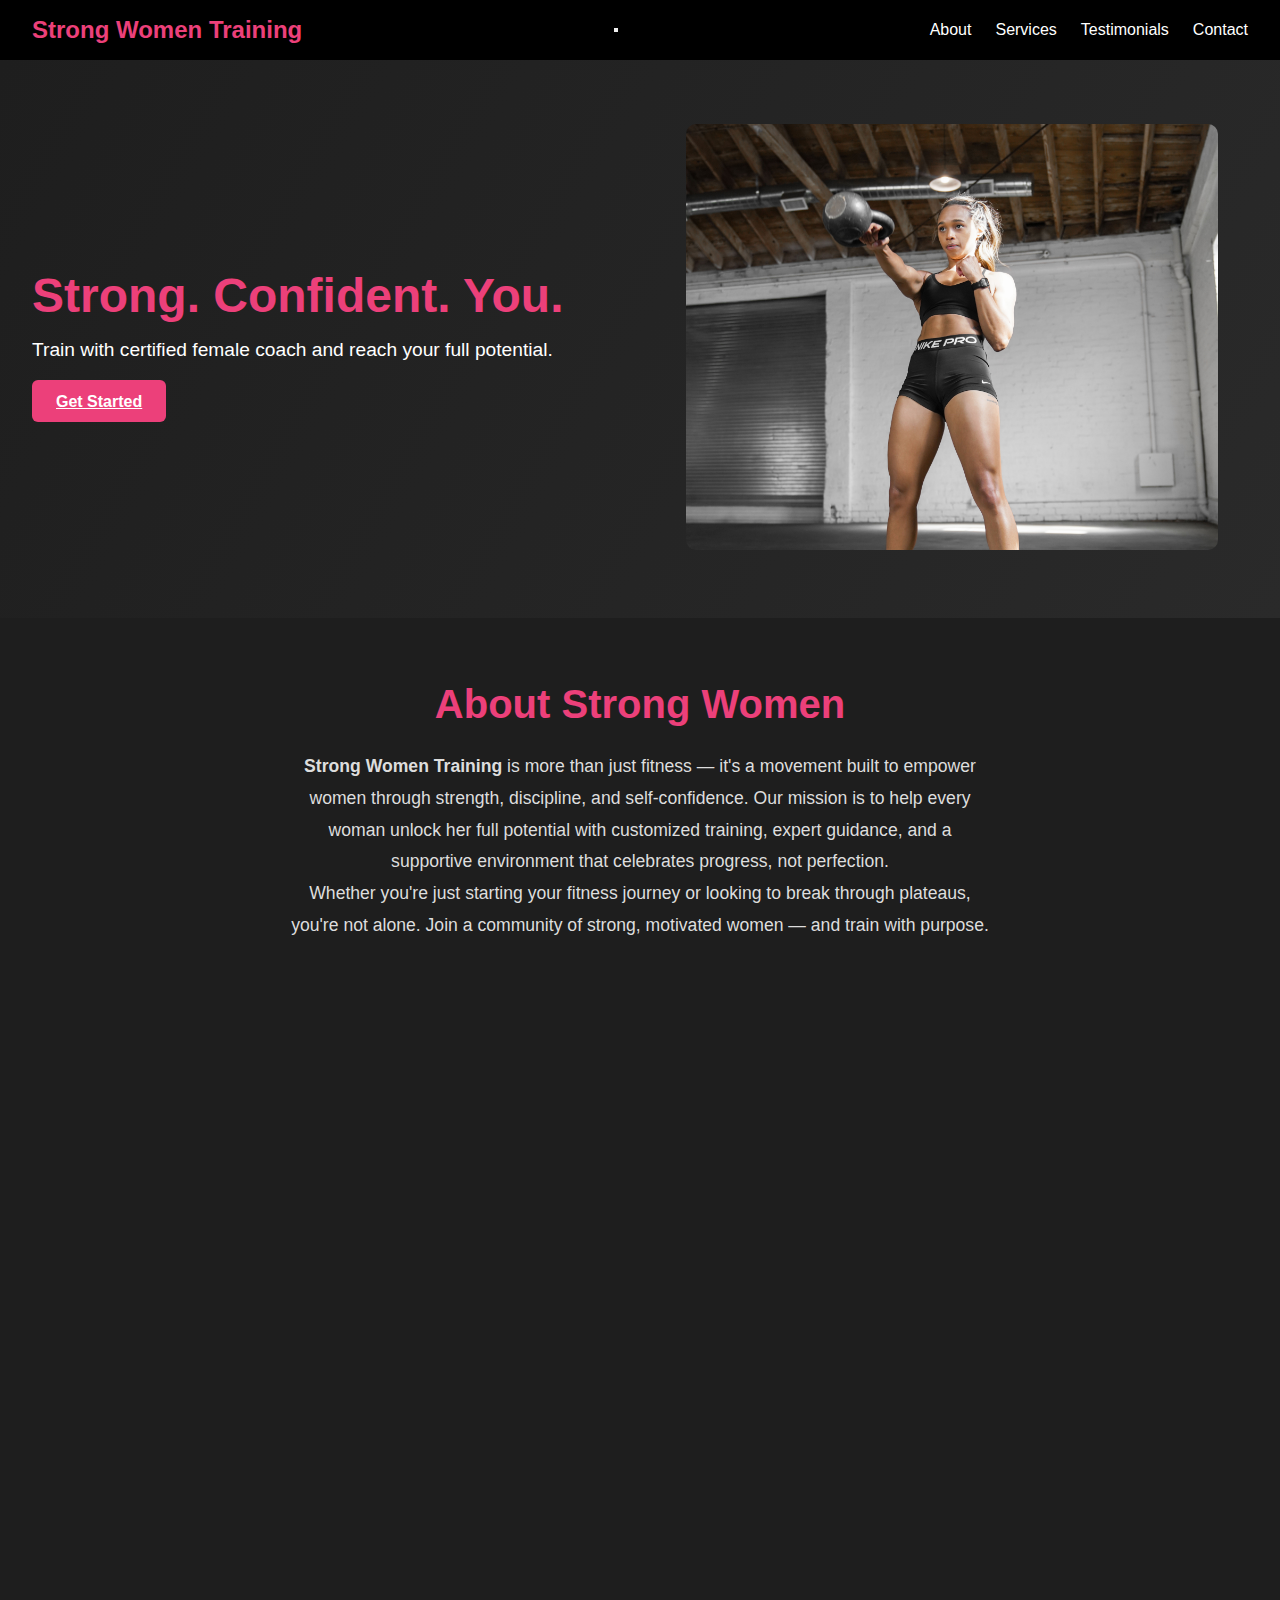
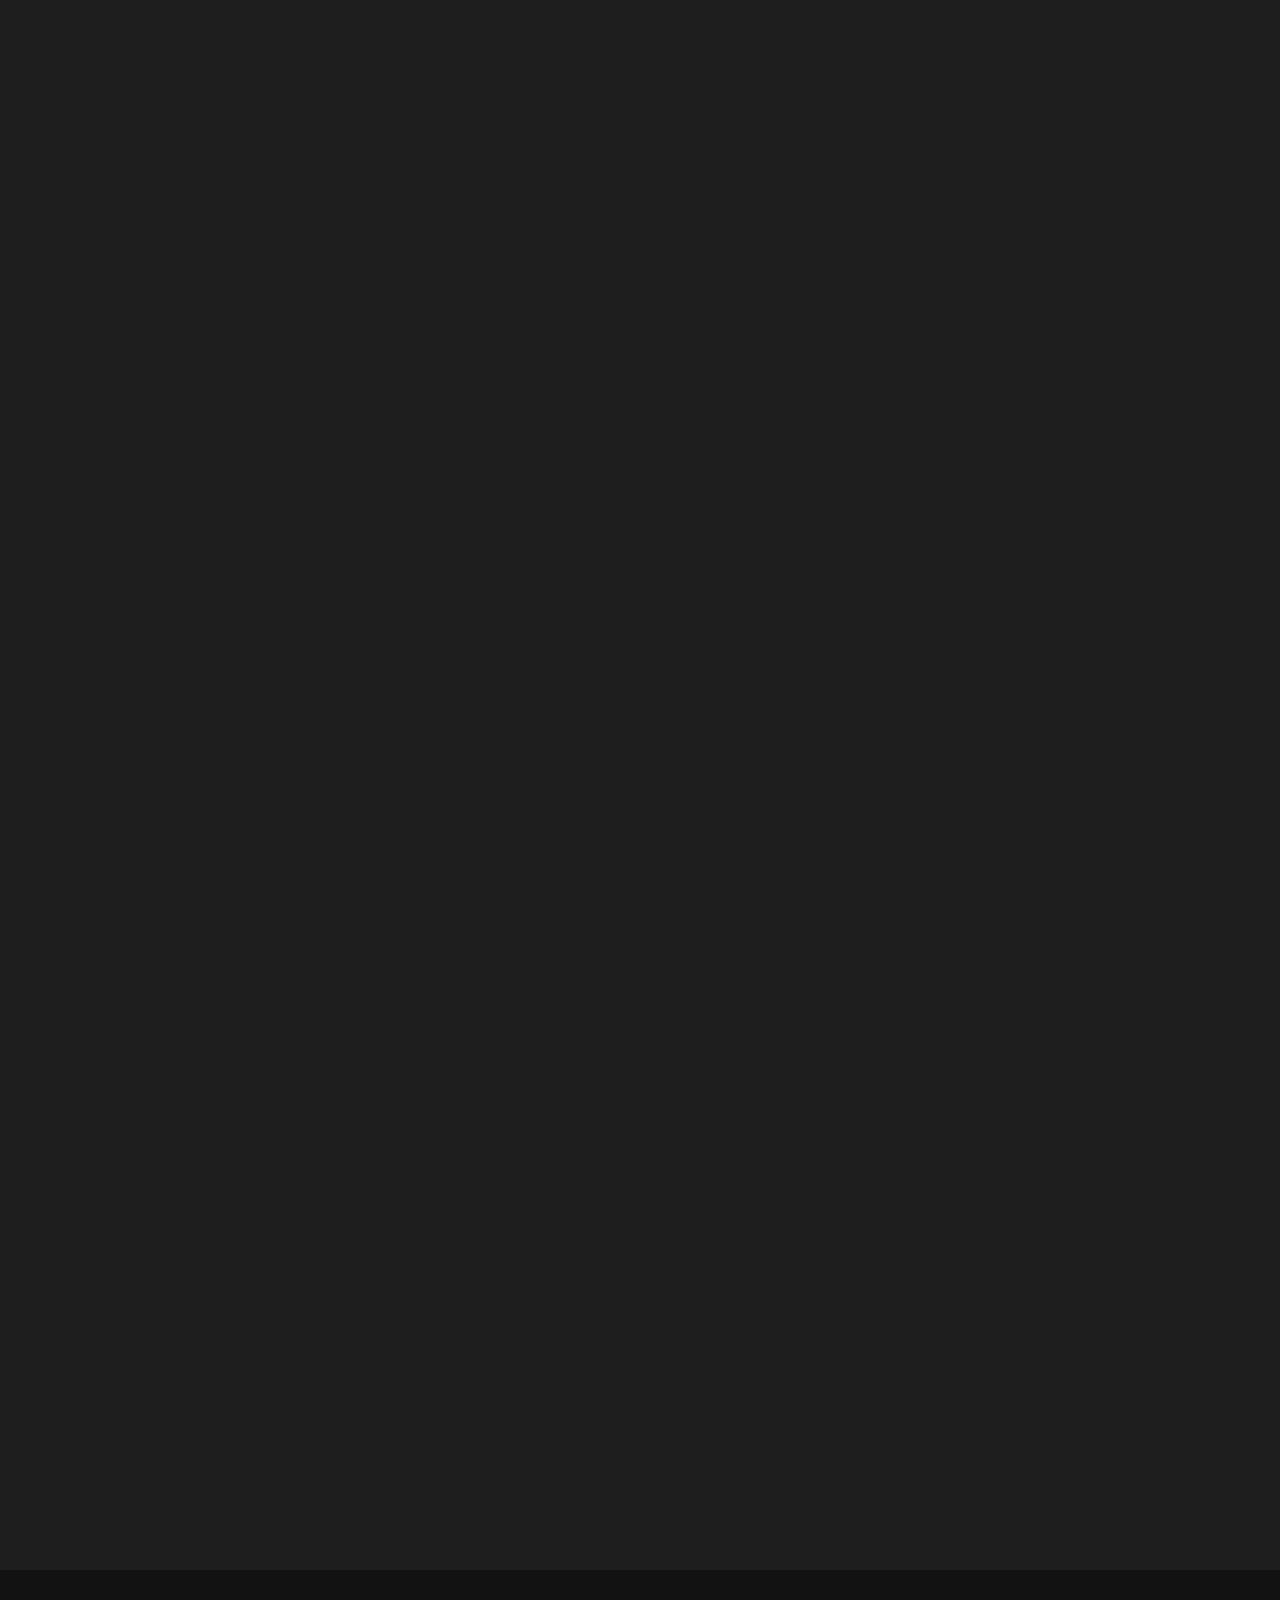
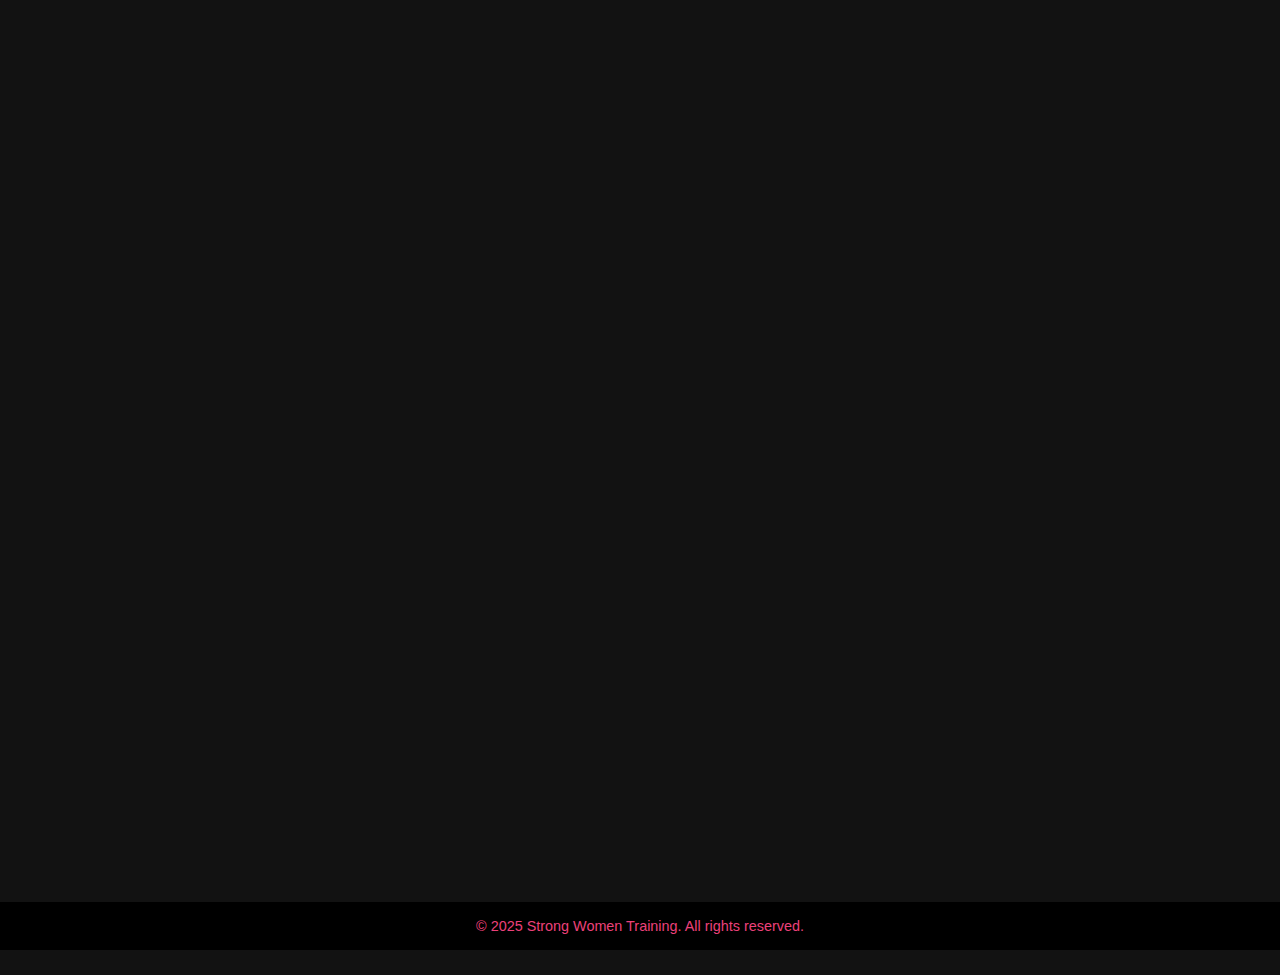
<file: index.html>
<!DOCTYPE html>
<html lang="en">
<head>
  <meta charset="UTF-8" />
  <meta name="viewport" content="width=device-width, initial-scale=1.0" />
  <title>Strong Women Training</title>
  <link rel="stylesheet" href="style.css" />
  <link href="https://unpkg.com/aos@2.3.4/dist/aos.css" rel="stylesheet" />
  <meta name="description" content="Strong Women Training - Personalized fitness coaching for women. Boost your strength and confidence with our expert programs.">
</head>
<body>
  <header>
    <nav class="navbar">
        <div class="logo">Strong Women Training</div>
        <button class="hamburger" aria-label="Toggle menu">
            <span></span>
            <span></span>
            <span></span>
        </button>
        <ul class="nav-links">
            <li><a href="#about">About</a></li>
            <li><a href="#services">Services</a></li>
            <li><a href="#testimonials">Testimonials</a></li>
            <li><a href="#contact">Contact</a></li>
        </ul>
    </nav>

    <section class="hero">
      <div class="hero-text" data-move>
        <h1>Strong. Confident. You.</h1>
        <p>Train with certified female coach and reach your full potential.</p>
        <a href="#contact" class="cta-btn">Get Started</a>
      </div>
      <div class="hero-img">
        <img src="image/trainer.png" alt="Female Personal Trainer" />
      </div>
    </section>
  </header>

  <!-- About Section -->
  <section id="about" class="about-section" data-aos="fade-up">
    <div class="container">
      <h2>About Strong Women</h2>
      <p>
        <strong>Strong Women Training</strong> is more than just fitness — it's a movement built to empower women through strength, discipline, and self-confidence.  
      Our mission is to help every woman unlock her full potential with customized training, expert guidance, and a supportive environment that celebrates progress, not perfection.
      </p>
      <p>
      Whether you're just starting your fitness journey or looking to break through plateaus, you're not alone.  
      Join a community of strong, motivated women — and train with purpose.
    </p>
    </div>
     <div class="about-img" data-aos="fade-left">
      <img src="image/about.jpg" alt="Strong Woman Training" />
  </section>

  <!-- Services Section -->
  <section id="services" class="services-section">
    <div class="container">
      <h2 data-aos="fade-up">Services</h2>
      <div class="services-grid">
        <div class="service-card" data-aos="zoom-in" data-aos-delay="100">
          <h3>Personal Training</h3>
          <p>One-on-one training sessions designed to match your fitness level and goals.</p>
        </div>
        <div class="service-card" data-aos="zoom-in" data-aos-delay="200">
          <h3>Online Coaching</h3>
          <p>Get customized workout plans and nutrition guidance remotely, anytime and anywhere.</p>
        </div>
        <div class="service-card" data-aos="zoom-in" data-aos-delay="300">
          <h3>Group Classes</h3>
          <p>Fun and energetic group workouts that keep you motivated and consistent.</p>
        </div>
      </div>
    </div>
  </section>

  <!-- Testimonials Section -->
  <section id="testimonials" class="testimonials-section">
    <div class="container">
      <h2 data-aos="fade-up">What Clients Say</h2>
      <div class="testimonials-grid">
        <div class="testimonial" data-aos="fade-right">
          <p>"Helpe me feel strong and confident again! Her workouts are fun and effective."</p>
          <h4>- Lina M.</h4>
        </div>
        <div class="testimonial" data-aos="fade-up" data-aos-delay="150">
          <p>"After just a few weeks, I noticed a big difference in my energy and body shape. Highly recommend!"</p>
          <h4>- Fatima Z.</h4>
        </div>
        <div class="testimonial" data-aos="fade-left" data-aos-delay="300">
          <p>"I love her approach — motivating but kind. I finally enjoy working out."</p>
          <h4>- Nadia R.</h4>
        </div>
      </div>
    </div>
  </section>

  <!-- Contact Section -->
  <section id="contact" class="contact-section" data-aos="fade-up">
  <div class="container">
    <h2>Contact Me</h2>
    <form action="thankyou.html" method="get" class="contact-form" data-aos="zoom-in">
      <input type="text" name="name" placeholder="Your Name" required />
      <input type="email" name="email" placeholder="Your Email" required />
      <textarea name="message" rows="5" placeholder="Your Message" required></textarea>
      <button type="submit" class="cta-btn">Send Message</button>
    </form>
  </div>
</section>

<footer class="footer">
  <p>© 2025 Strong Women Training. All rights reserved.</p>
</footer>

  <script src="https://unpkg.com/aos@2.3.4/dist/aos.js"></script>
  <script>
    AOS.init();
  </script>
  <script src="script.js"></script>
</body>
</html>
</file>
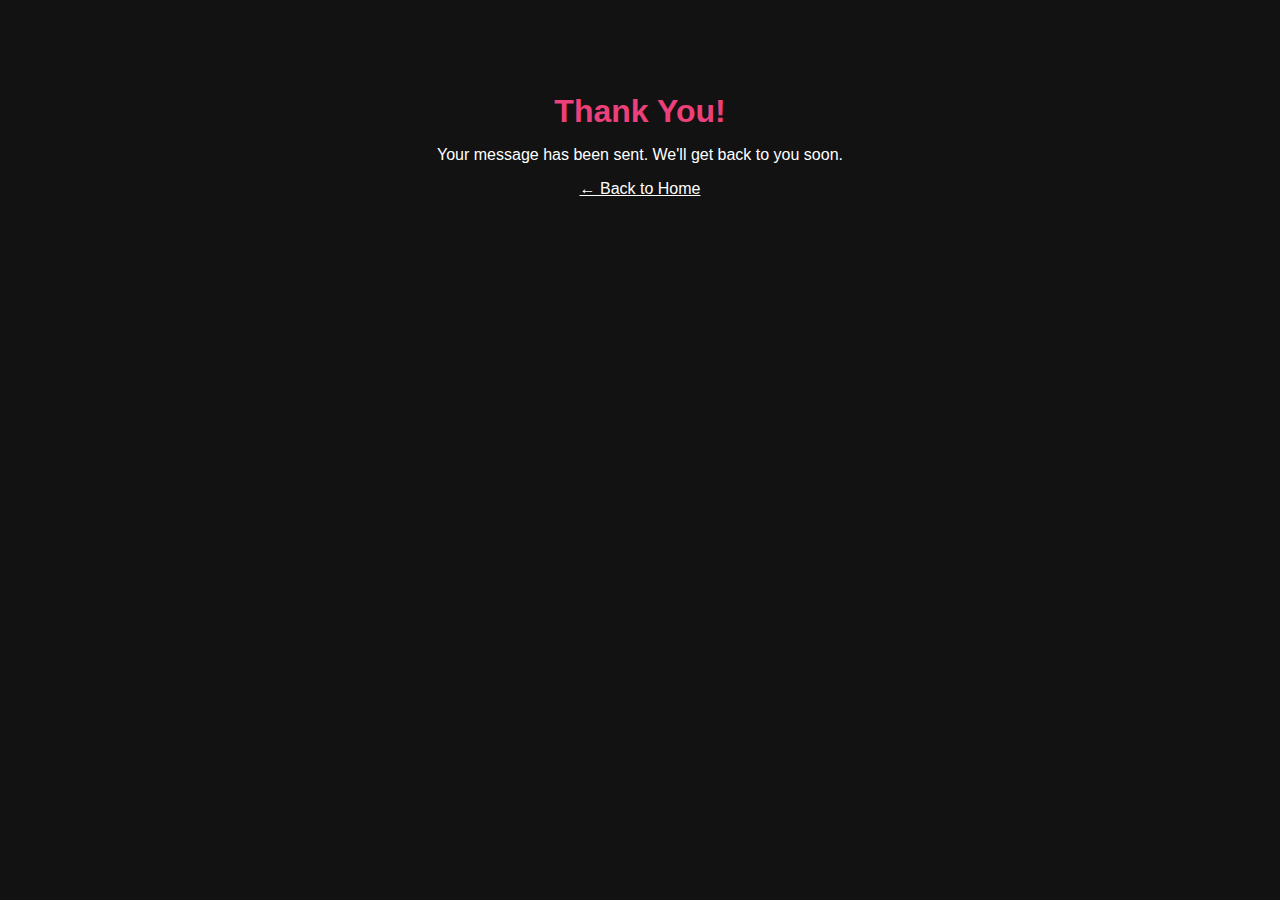
<file: thankyou.html>
<!DOCTYPE html>
<html lang="en">
<head>
  <meta charset="UTF-8" />
  <meta name="viewport" content="width=device-width, initial-scale=1.0"/>
  <title>Thank You</title>
  <style>
    body {
      background-color: #121212;
      color: #fff;
      font-family: 'Segoe UI', sans-serif;
      text-align: center;
      padding: 4rem 2rem;
    }
    h1 {
      color: #ec407a;
      margin-bottom: 1rem;
    }
    a {
      color: #fff;
      text-decoration: underline;
    }
  </style>
</head>
<body>
  <h1>Thank You!</h1>
  <p>Your message has been sent. We'll get back to you soon.</p>
  <p><a href="index.html">← Back to Home</a></p>
</body>
</html>
</file>
<file: style.css>
* {
  margin: 0;
  padding: 0;
  box-sizing: border-box;
}

body {
    font-family: 'Segoe UI', sans-serif;
    background-color: #121212;
    color: #fff;
    scroll-behavior: smooth;
}

.navbar {
  display: flex;
  justify-content: space-between;
  align-items: center;
  padding: 1rem 2rem;
  background-color: #000;
  position: sticky;
  top: 0;
  z-index: 999;
}

.logo {
    font-size:  1.5rem;
    color: #ec407a;
    font-weight: bold;
}

.nav-links {
  display: flex;
  list-style: none;
  gap: 1.5rem;
}

.nav-links a {
  color: #fff;
  text-decoration: none;
  transition: color 0.3s;
}

.nav-links a:hover {
  color: #ec407a;
}

.hero {
  display: flex;
  flex-wrap: wrap;
  align-items: center;
  justify-content: space-between;
  padding: 4rem 2rem;
  background: linear-gradient(120deg, #1e1e1e, #2a2a2a);
}

.hero-text {
  flex: 1;
  padding-right: 2rem;
}

.hero-text h1 {
  font-size: 3rem;
  color: #ec407a;
  margin-bottom: 1rem;
}

.hero-text p {
  transition: transform 0.2s ease;
  font-size: 1.2rem;
  margin-bottom: 2rem;
}

.cta-btn {
  background-color: #ec407a;
  color: white;
  padding: 0.8rem 1.5rem;
  border-radius: 6px;
  font-weight: bold;
  border: none;
  cursor: pointer;
  transition: background 0.3s;
}

.cta-btn:hover {
  background-color: #c73361;
}

.hero-img {
  flex: 1;
  text-align: center;
}

.hero-img img {
  max-width: 90%;
  border-radius: 10px;
}

.about-section {
  padding: 4rem 2rem;
  background-color: #1a1a1a;
  text-align: center;
}

.about-section h2 {
  color: #ec407a;
  font-size: 2.5rem;
  margin-bottom: 1.5rem;
}

.about-section p {
  font-size: 1.1rem;
  max-width: 700px;
  margin: 0 auto;
  line-height: 1.8;
  color: #ddd;
}

.services-section {
  padding: 4rem 2rem;
  background-color: #1e1e1e;
  text-align: center;
}

.services-section h2 {
  color: #ec407a;
  font-size: 2.5rem;
  margin-bottom: 2rem;
}

.services-grid {
  display: flex;
  flex-wrap: wrap;
  gap: 2rem;
  justify-content: center;
}

.service-card {
  background-color: #2a2a2a;
  padding: 2rem;
  border-radius: 10px;
  width: 300px;
  color: #fff;
  box-shadow: 0 4px 10px rgba(0, 0, 0, 0.3);
  transition: transform 0.3s ease;
}

.service-card:hover {
  transform: translateY(-5px);
}

.service-card h3 {
  color: #ec407a;
  margin-bottom: 1rem;
}

.testimonials-section {
  padding: 4rem 2rem;
  background-color: #121212;
  text-align: center;
}

.testimonials-section h2 {
  color: #ec407a;
  font-size: 2.5rem;
  margin-bottom: 2rem;
}

.testimonials-grid {
  display: flex;
  flex-wrap: wrap;
  gap: 2rem;
  justify-content: center;
}

.testimonial {
  background-color: #1e1e1e;
  padding: 2rem;
  border-radius: 10px;
  width: 300px;
  box-shadow: 0 4px 10px rgba(0, 0, 0, 0.3);
  color: #eee;
  font-style: italic;
}

.testimonial h4 {
  margin-top: 1rem;
  color: #ec407a;
  font-size: 1rem;
  font-weight: normal;
}

.about-section {
  padding: 4rem 2rem;
  background-color: #1e1e1e;
  color: #fff;
}

.about-container {
  display: flex;
  flex-wrap: wrap;
  align-items: center;
  justify-content: space-between;
  gap: 2rem;
}

.about-text {
  flex: 1;
  min-width: 280px;
}

.about-text h2 {
  font-size: 2.5rem;
  color: #ec407a;
  margin-bottom: 1rem;
}

.about-text p {
  font-size: 1.1rem;
  line-height: 1.6;
  margin-bottom: 1rem;
}

.about-img {
  flex: 1;
  text-align: center;
}

.about-img img {
  max-width: 100%;
  border-radius: 10px;
  box-shadow: 0 4px 20px rgba(0, 0, 0, 0.4);
}

.contact-section {
  padding: 4rem 2rem;
  background-color: #121212;
  color: #fff;
}

.contact-section h2 {
  font-size: 2.5rem;
  color: #ec407a;
  margin-bottom: 2rem;
  text-align: center;
}

.contact-form {
  max-width: 600px;
  margin: 0 auto;
  display: flex;
  flex-direction: column;
  gap: 1.2rem;
}

.contact-form input,
.contact-form textarea {
  padding: 1rem;
  border-radius: 6px;
  border: none;
  font-size: 1rem;
  outline: none;
}

.contact-form input {
  background-color: #2a2a2a;
  color: #fff;
}

.contact-form textarea {
  background-color: #2a2a2a;
  color: #fff;
  resize: vertical;
}

.contact-form input::placeholder,
.contact-form textarea::placeholder {
  color: #aaa;
}

.cta-btn {
  background-color: #ec407a;
  color: white;
  padding: 0.8rem 1.5rem;
  border-radius: 6px;
  font-weight: bold;
  border: none;
  cursor: pointer;
  transition: background 0.3s;
}

.cta-btn:hover {
  background-color: #c73361;
}

@media (max-width: 1024px) {
  .hero {
    flex-direction: column;
    padding: 3rem 1.5rem;
  }

  .hero-text, .hero-img {
    padding-right: 0;
    text-align: center;
    flex: none;
    width: 100%;
  }

  .hero-text h1 {
    font-size: 2.5rem;
  }

  .nav-links {
    flex-direction: column;
    gap: 1rem;
  }
}

/* Mobile devices (max width 768px) */
@media (max-width: 768px) {
  .navbar {
    flex-direction: column;
    align-items: flex-start;
    padding: 1rem;
  }

  .nav-links {
    width: 100%;
    flex-direction: column;
    gap: 1rem;
    margin-top: 0.5rem;
  }

  .hero-text h1 {
    font-size: 2rem;
  }

  .hero-text p {
    font-size: 1rem;
  }

  .cta-btn {
    width: 100%;
    padding: 1rem;
    font-size: 1.2rem;
    text-align: center;
  }
  
  .services-grid,
  .testimonials-grid {
    display: flex;
    flex-direction: column;
    gap: 1.5rem;
  }
}

.footer {
  text-align: center;
  padding: 1rem;
  background-color: #000;
  color: #ec407a;
  font-size: 0.9rem;
  margin-top: 2rem;
}
</file>
